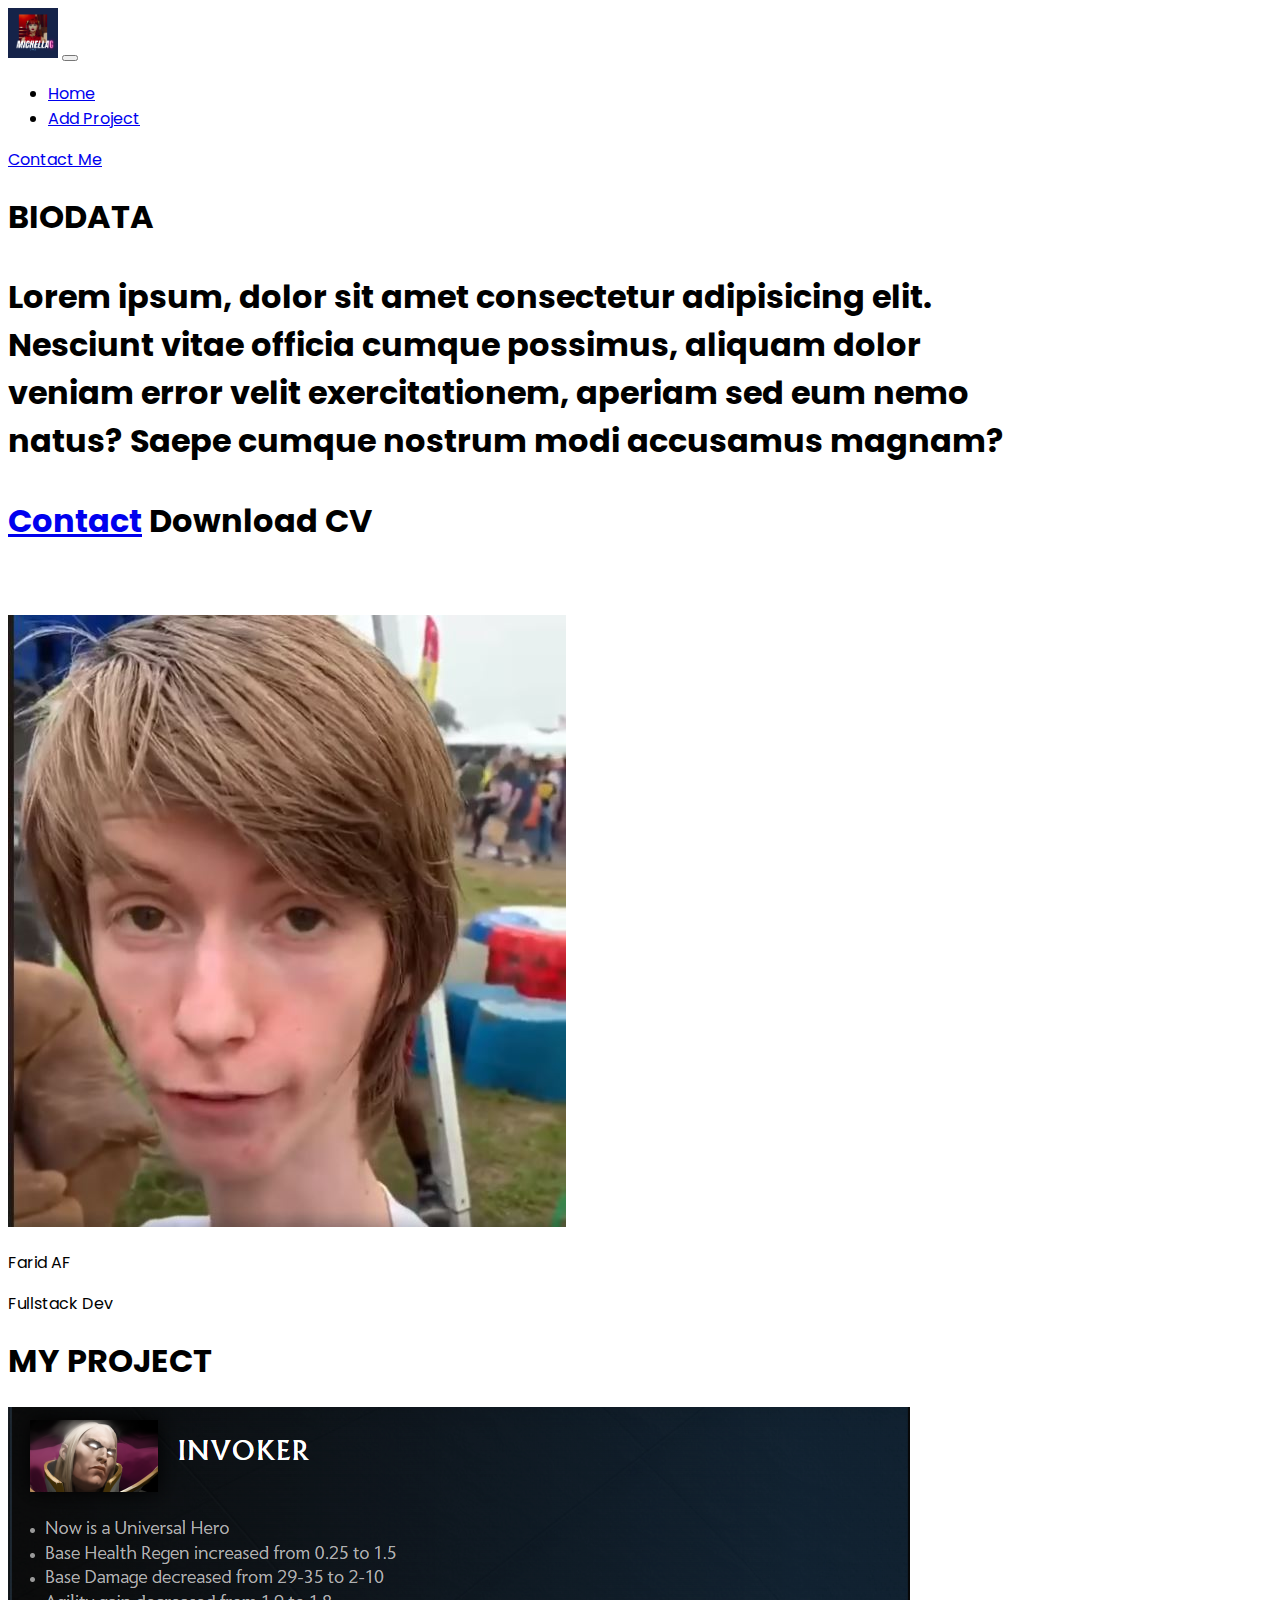
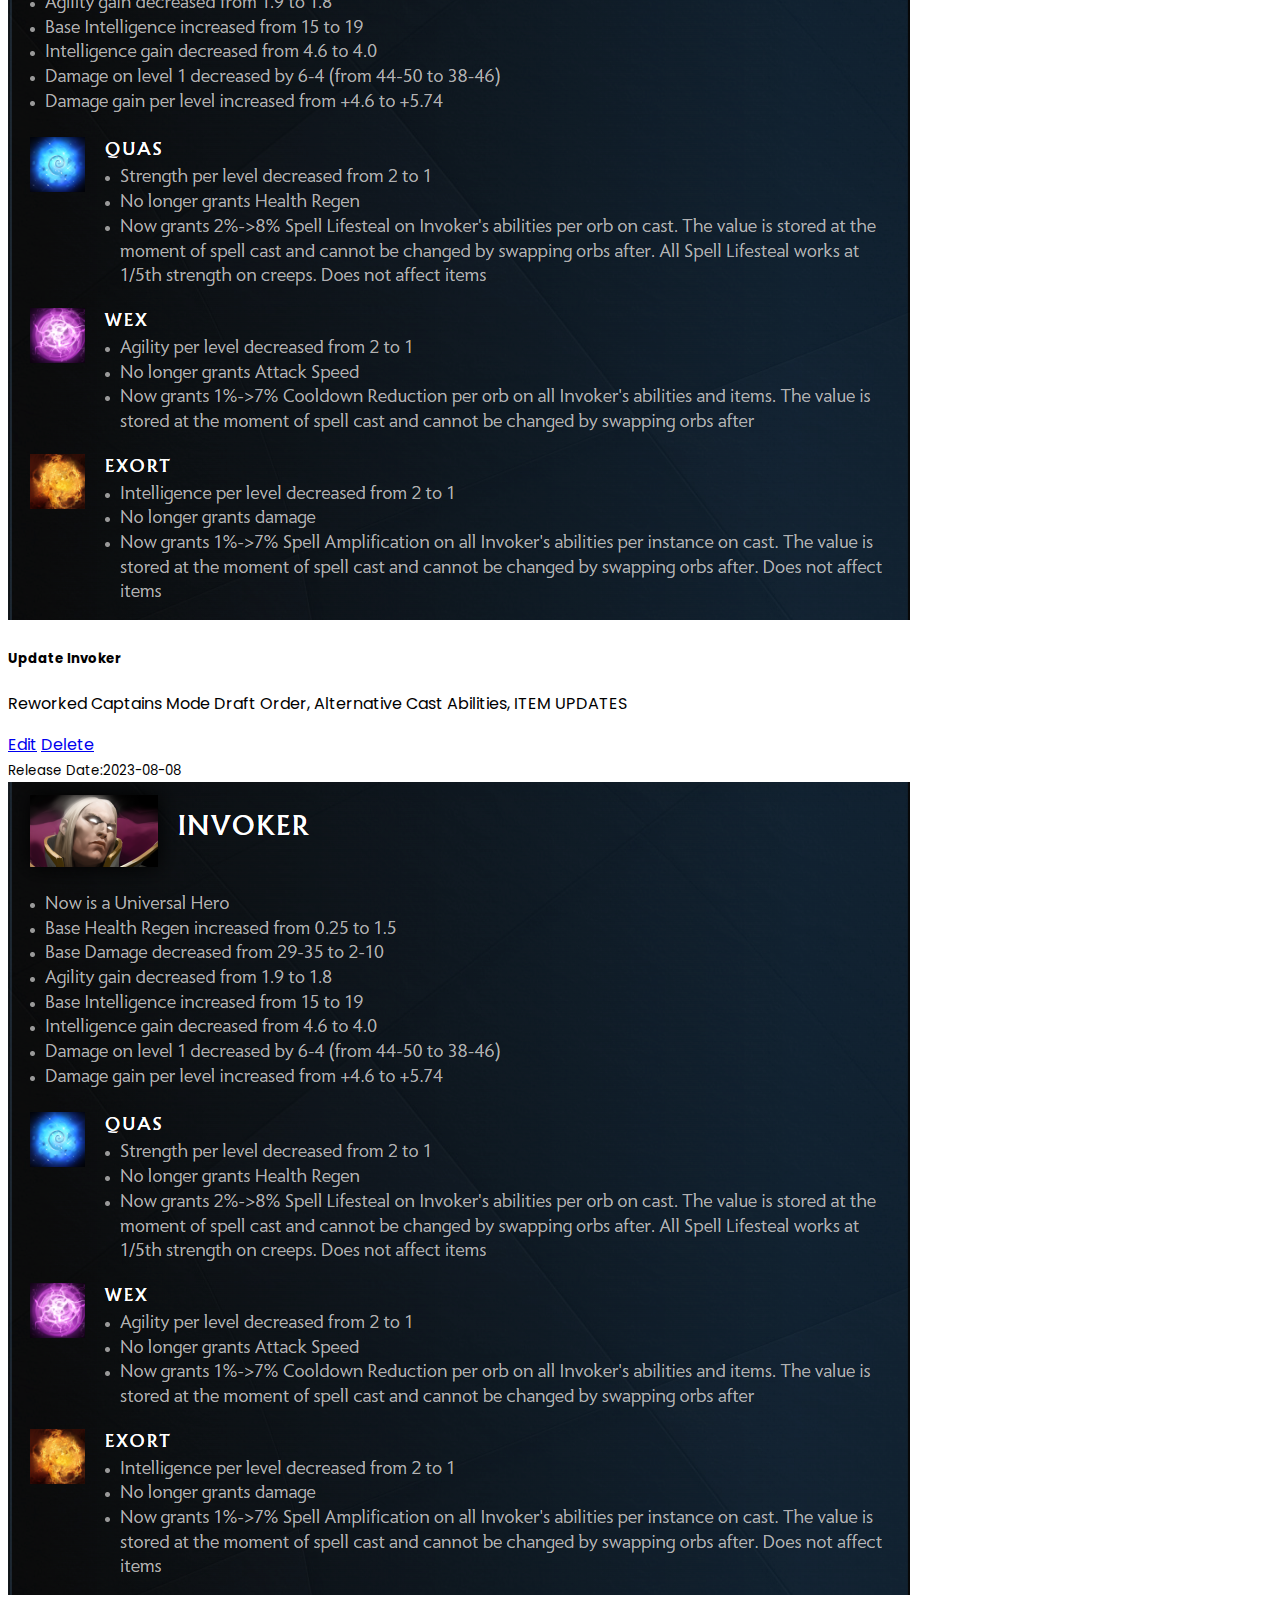
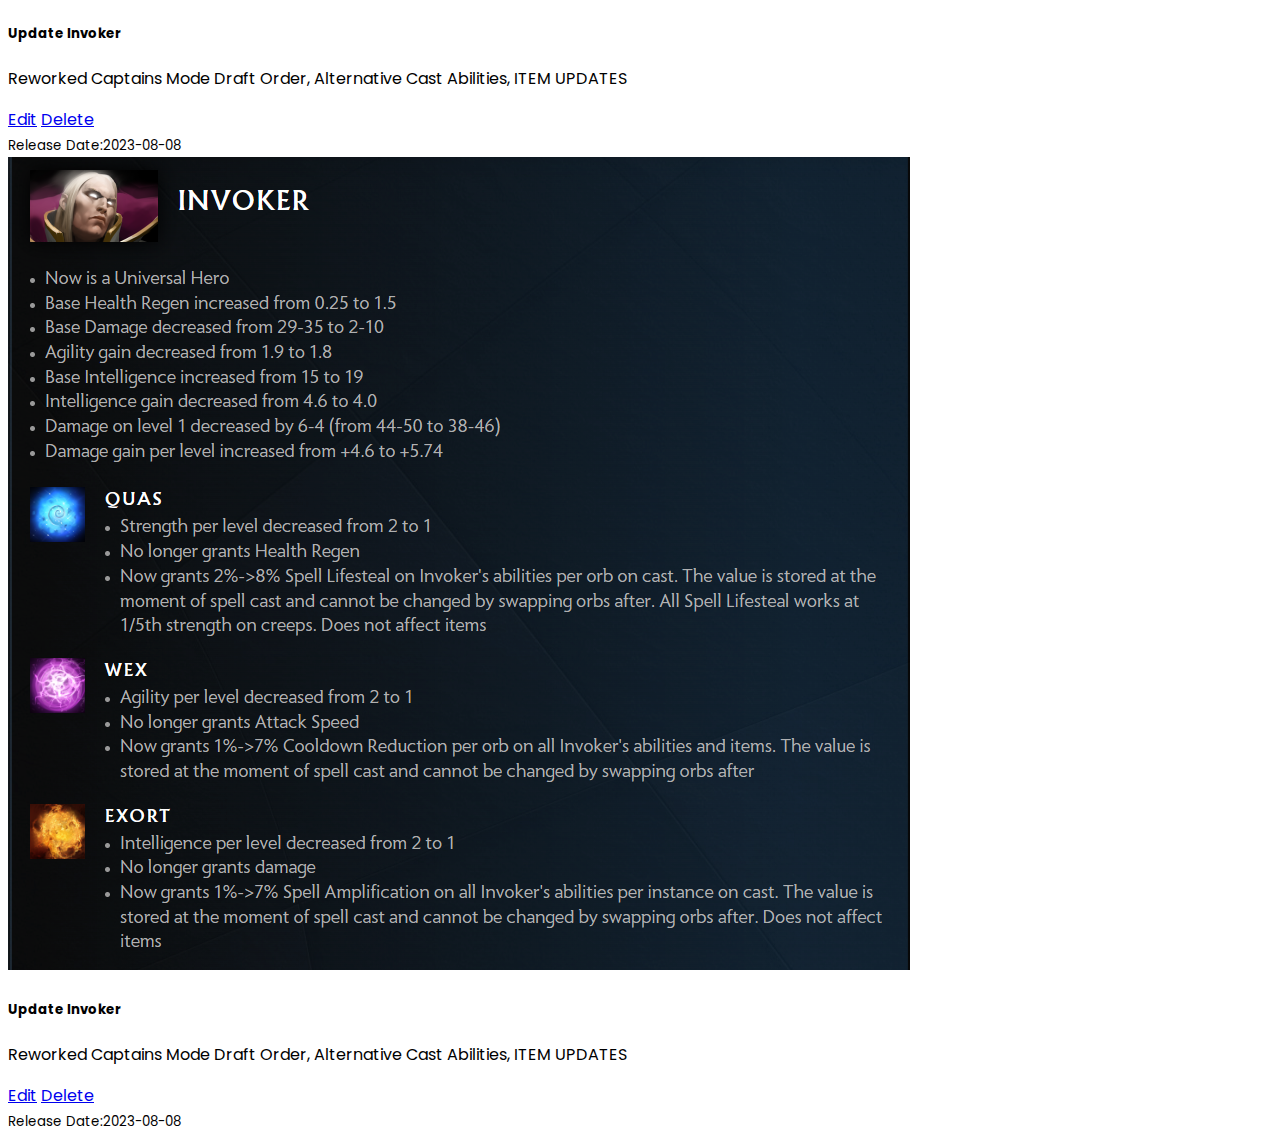
<file: index.html>
<!DOCTYPE html>
<html>

    <head>
        <meta name="viewport" content="with=device-width, initial-scale=1.0">
        <title>Biodata</title>
        <link rel="icon" type="image" href="assets/images/MichellaG Logo.png">
        <link rel="stylesheet" href="https://cdnjs.cloudflare.com/ajax/libs/font-awesome/6.4.2/css/all.min.css" 
        integrity="sha512-z3gLpd7yknf1YoNbCzqRKc4qyor8gaKU1qmn+CShxbuBusANI9QpRohGBreCFkKxLhei6S9CQXFEbbKuqLg0DA==" 
        crossorigin="anonymous" referrerpolicy="no-referrer">
        <link href="https://cdn.jsdelivr.net/npm/bootstrap@5.3.1/dist/css/bootstrap.min.css" rel="stylesheet" 
        integrity="sha384-4bw+/aepP/YC94hEpVNVgiZdgIC5+VKNBQNGCHeKRQN+PtmoHDEXuppvnDJzQIu9" crossorigin="anonymous">
        <link
        href="https://fonts.googleapis.com/css2?family=Poppins:ital,wght@0,100;0,200;0,300;0,400;0,500;0,600;0,700;0,800;0,900;1,100;1,200;1,300;1,400;1,500;1,600;1,700;1,800;1,900&display=swap"
        rel="stylesheet">
        <style>
        body {
            font-family: "Poppins", sans-serif;
            overflow-x: hidden;
        }
        </style>
    </head>
    <body>
        <nav class="navbar navbar-expand-lg bg-white position-sticky top-0">
            <div class="container ">
                <a class="navbar-brand" href="index.html"><img src="assets/images/MichellaG Logo.png" style="width: 50px;"/></a>
                <button class="navbar-toggler" type="button" data-bs-toggle="collapse"
                    data-bs-target="#navbarSupportedContent" aria-controls="navbarSupportedContent" aria-expanded="false"
                    aria-label="Toggle navigation">
                    <span class="navbar-toggler-icon"></span>
                </button>
                <div class="collapse navbar-collapse" id="navbarSupportedContent">
                    <ul class="navbar-nav me-auto mb-2 mb-lg-0">
                        <li class="nav-item">
                            <a class="nav-link active" aria-current="page" href="index.html">Home</a>
                        </li>
                        <li class="nav-item">
                            <a class="nav-link" href="project.html">Add Project</a>
                        </li>
                    </ul>
                    <form class="d-flex" role="search">
                        <a class="btn btn-dark" href="contact-me.html">Contact Me</a>
                    </form>
                </div>
            </div>
        </nav>

        <!-- Pembatas -->
       
<div class="bg-image p-5 text-center shadow-1-strong rounded mb-5 text-black" style="
background-image: url('https://ik.imagekit.io/MichellaG/IMG_20191109_011736.jpg?updatedAt=1691612468322');
">
    <section class="d-flex justify-content-center">
            <div class="h-100 d-flex justify-content-center align-items-center bg-light rounded p-5 shadow-lg"
            style="width: 80%; ">
            <div class="body-card">
                <h1 class="card-title text-start mb-5">BIODATA<h1>
                <p class="card-text text-start"> 
                    Lorem ipsum, dolor sit amet consectetur adipisicing elit. Nesciunt vitae officia cumque possimus, 
                    aliquam dolor veniam error velit exercitationem, aperiam sed eum nemo natus? 
                    Saepe cumque nostrum modi accusamus magnam?
                </p>
                    <div class="d-flex text-start mt-4">
                        <a class="btn btn-dark d-flex me-4" href="contact-me.html">Contact</a>
                        <a id="downloadcv">
                            Download CV <i class="fa-solid fa-download"></i></a>
                    </div>
                <div class="d-flex text-start mt-4 ">
                    <a href="https://subsplease.org/"><i class="fab fa-2x fa-cc-paypal" style="margin-left: 15px; color: black" ></i></a>
                    <a href="https://subsplease.org/"><i class="fab fa-2x fa-twitch" style="margin-left: 15px; color: black"></i></a>
                    <a href="https://subsplease.org/"><i class="fab fa-2x fa-facebook-f" style="margin-left: 15px; color: black"></i></a>
                    <a href="https://subsplease.org/"><i class="fab fa-2x fa-x-twitter "style="margin-left: 15px; color: black"></i></a>
                </div>
            </div>
                <div class="shadow rounded p-3">
                    <img src="assets/images/weed.JPG" class="img-fluid rounded" alt="smokeweed"/>
                        <p id="nama">Farid AF</p>
                        <p id="decs">Fullstack Dev</p>
                </div>
    </section>
</div>
   <!--Dynamic Content-->
   <div class="project-conten text-center text-bg-black">
    <h1>MY PROJECT</h1>
    <div class="d-flex justify-content-center px-5 text-bg-dark">
        <div class="row row-cols-1 row-cols-md-3 g-4 p-5 " style="width: 80%; ">
            <div class="col">
                <div class="card h-100">
                <img src="assets/images/Update invoker.png" class="card-img-top p-3" alt="invoker">
            <div class="card-body">
                <h5 class="card-name">Update Invoker</h5>
                <p class="card-text">  
                Reworked Captains Mode Draft Order,
                 Alternative Cast Abilities,
                ITEM UPDATES
                </p>
            </div>
            <div class="ms-3">
                <i class="fa-brands fa-x-twitter fa-lg"></i>
                <i class="fa-brands fa-twitch fa-lg"></i>
                <i class="fa-brands fa-facebook fa-lg"></i>
            </div>
            <div class="d-flex justify-content-center my-4">
                    <a class="btn btn-dark me-3" href="#">Edit</a>
                    <a class="btn btn-outline-dark" href="#">Delete</a>
            </div>
            <div class="card-footer">
                <small class="text-body-secondary">Release Date:2023-08-08</small>
            </div>
            </div>
            </div>

            <div class="col">
                <div class="card h-100">
                <img src="assets/images/Update invoker.png" class="card-img-top p-3" alt="invoker">
            <div class="card-body">
                <h5 class="card-name">Update Invoker</h5>
                <p class="card-text">  
                Reworked Captains Mode Draft Order,
                 Alternative Cast Abilities,
                ITEM UPDATES
                </p>
            </div>
            <div class="ms-3">
                <i class="fa-brands fa-x-twitter fa-lg"></i>
                <i class="fa-brands fa-twitch fa-lg"></i>
                <i class="fa-brands fa-facebook fa-lg"></i>
            </div>
            <div class="d-flex justify-content-center my-4">
                    <a class="btn btn-dark me-3" href="#">Edit</a>
                    <a class="btn btn-outline-dark" href="#">Delete</a>
            </div>
            <div class="card-footer">
                <small class="text-body-secondary">Release Date:2023-08-08</small>
            </div>
            </div>
            </div>
            
            <div class="col">
                <div class="card h-100">
                <img src="assets/images/Update invoker.png" class="card-img-top p-3" alt="invoker">
            <div class="card-body">
                <h5 class="card-name">Update Invoker</h5>
                <p class="card-text">  
                Reworked Captains Mode Draft Order,
                 Alternative Cast Abilities,
                ITEM UPDATES
                </p>
            </div>
            <div class="ms-3">
                <i class="fa-brands fa-x-twitter fa-lg"></i>
                <i class="fa-brands fa-twitch fa-lg"></i>
                <i class="fa-brands fa-facebook fa-lg"></i>
            </div>
            <div class="d-flex justify-content-center my-4">
                    <a class="btn btn-dark me-3" href="#">Edit</a>
                    <a class="btn btn-outline-dark" href="#">Delete</a>
            </div>
            <div class="card-footer">
                <small class="text-body-secondary">Release Date:2023-08-08</small>
            </div>
            </div>
            </div>
        </div>
    </div>
   </div>
<script src="assets/js/nav.js"></script>
<script>
    const currentPage = window.location.pathname.split("/").pop();
    const hamburgerLinks = document.querySelectorAll(".hamburger-link");
    hamburgerLinks.forEach((link) => {
        if (link.getAttribute("href") === currentPage) {
            link.classList.add("hamburger-active");
        }
    });
</script>
<script src="https://cdn.jsdelivr.net/npm/bootstrap@5.3.1/dist/js/bootstrap.bundle.min.js" integrity="sha384-HwwvtgBNo3bZJJLYd8oVXjrBZt8cqVSpeBNS5n7C8IVInixGAoxmnlMuBnhbgrkm" crossorigin="anonymous"></script>
</body>
</html>
</file>
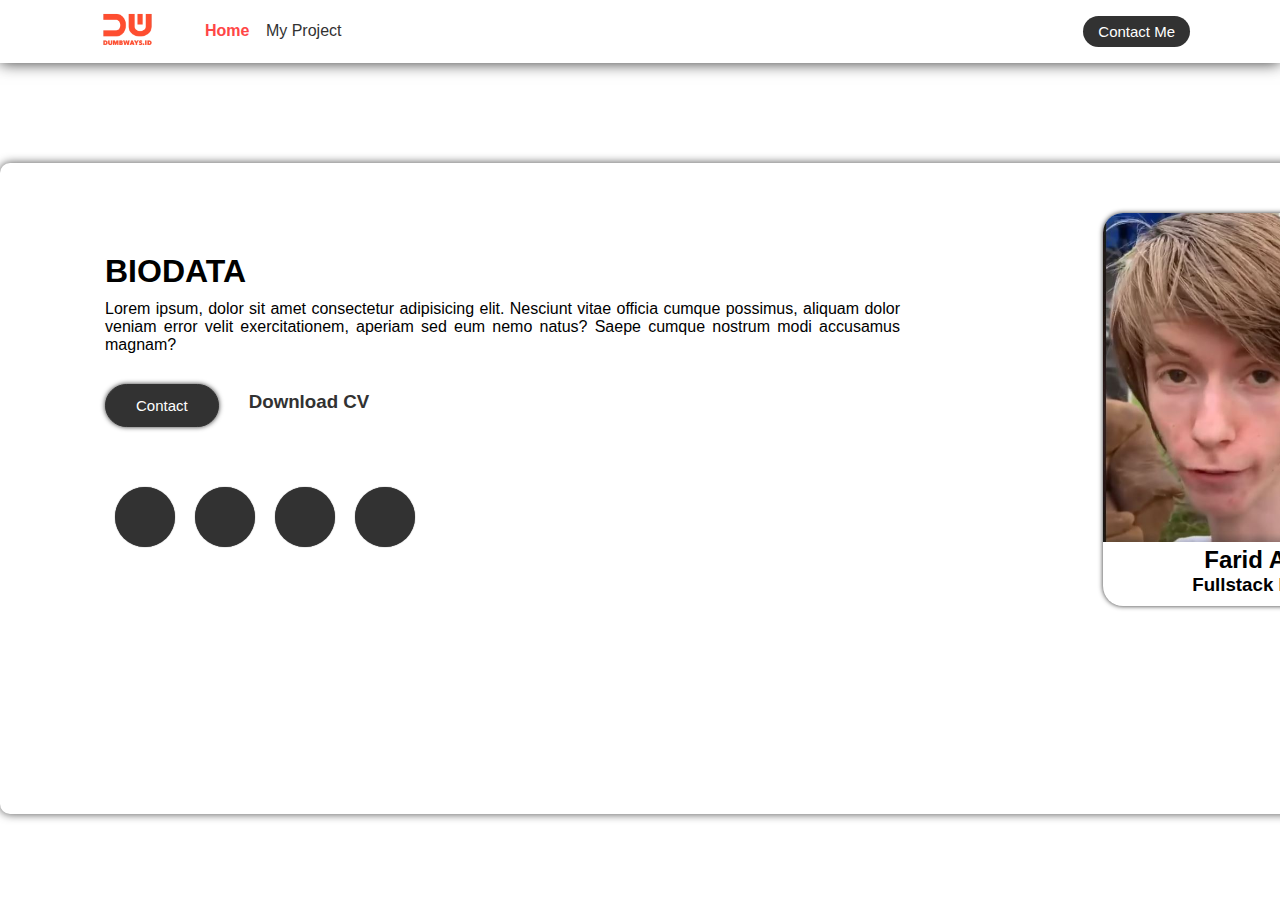
<file: con-nav/index.html>
<!DOCTYPE html>
<html>
    <head>
        <meta name="viewport" content="with=device-width, initial-scale=1.0">
        <title>Biodata</title>
        <link rel="icon" href="assets/images/logo.png">
        <link rel="stylesheet" href="assets/css/index.css">
        <link rel="stylesheet" href="https://cdnjs.cloudflare.com/ajax/libs/font-awesome/6.4.2/css/all.min.css" integrity="sha512-z3gLpd7yknf1YoNbCzqRKc4qyor8gaKU1qmn+CShxbuBusANI9QpRohGBreCFkKxLhei6S9CQXFEbbKuqLg0DA==" crossorigin="anonymous" referrerpolicy="no-referrer">
    </head>
    <body>
        <nav>
            <div class="left">
                <a href="#">
                    <img src="assets/images/logo.png">
                </a>
                <ul>
                    <li>
                        <a class="active" href="#">Home</a>
                    </li>
                    <li>
                        <a href="#">My Project</a>
                    </li>
                </ul>
            </div>
            <!-- Pembatas -->
            <div class="right">
                <a href="contact-me.html">Contact Me</a>
            </div>
        </nav>
        <div class="division">
            <div class="first-container">
                <h1>BIODATA</h1>
                <p>Lorem ipsum, dolor sit amet consectetur adipisicing elit. Nesciunt vitae officia cumque possimus, aliquam dolor veniam error velit exercitationem, aperiam sed eum nemo natus? Saepe cumque nostrum modi accusamus magnam?</p>
                <div id="contdown">
                    <a href="https://subsplease.org/" class="contact-btn">Contact</a>
                    <div class="download"><a href="#"><h3>Download CV<i class="fas fa-lg fa-download"></i></h3></a></div>
                </div>
                <div class="container">
                    <a href="#"><div><i class="fab fa-2x fa-linkedin-in"></i></div></a>
                    <a href="https://subsplease.org/"><div><i class="fab fa-2x fa-instagram"></i></div></a>
                    <a href="https://subsplease.org/"><div><i class="fab fa-2x fa-facebook-f"></i></div></a>
                    <a href="https://subsplease.org/"><div><i class="fab fa-2x fa-twitter"></i></div></a>
                </div>
            </div>
            <div class="second-container">
                <div class="self-container">
                    <img src="assets/images/weed.JPG" alt="smokeweed"/>
                    <div class="text">
                        <h2>Farid AF</h2>
                        <h3>Fullstack Dev</h3>
                    </div>
                </div>
            </div>
        </div>
    </body>
</html>
</file>
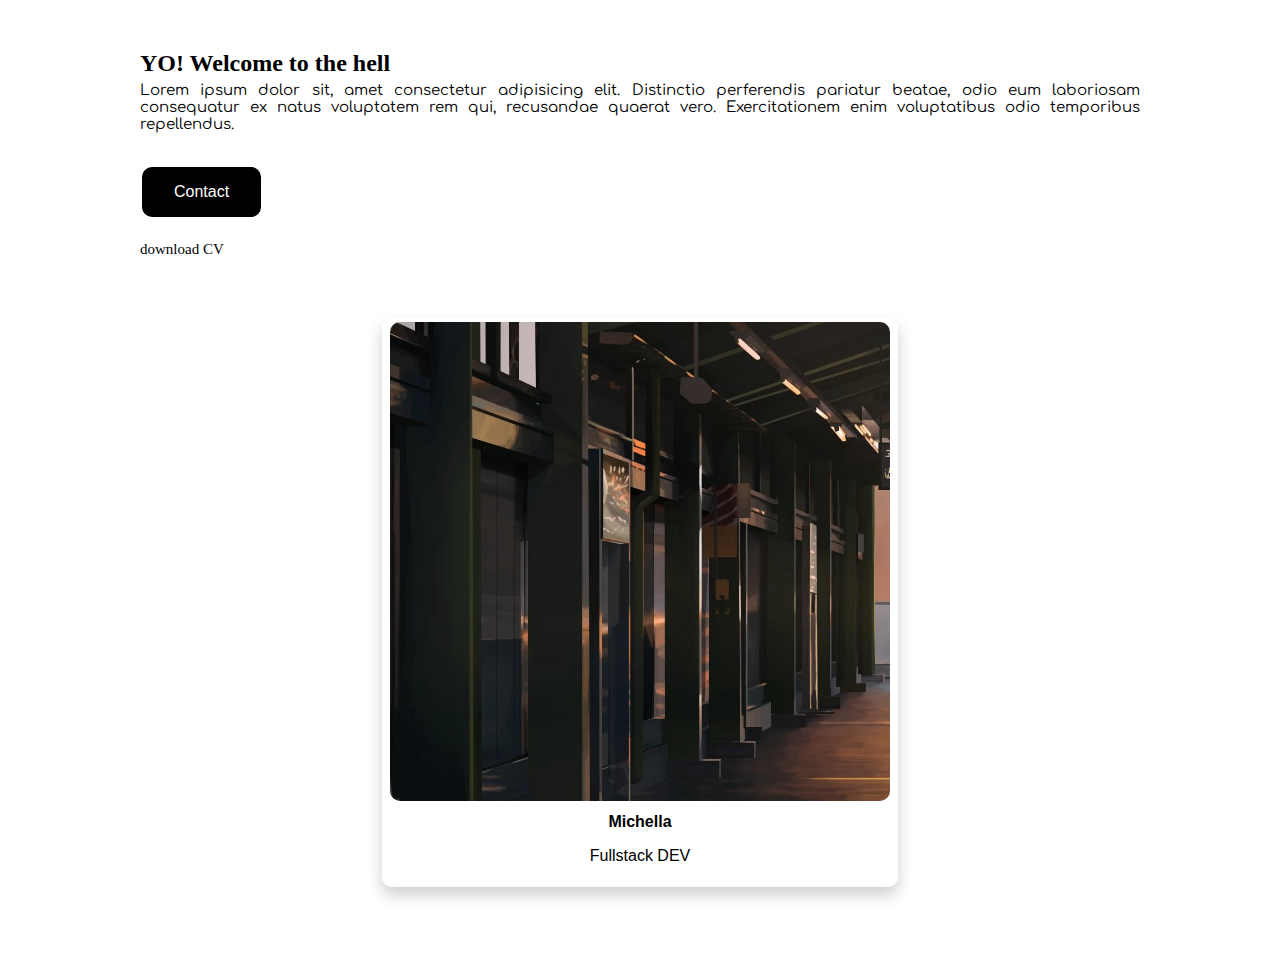
<file: CARD.html>
<!DOCTYPE html>
<html>
<head>
    <link rel="stylesheet" href="https://cdnjs.cloudflare.com/ajax/libs/font-awesome/6.4.2/css/all.min.css" integrity="sha512-z3gLpd7yknf1YoNbCzqRKc4qyor8gaKU1qmn+CShxbuBusANI9QpRohGBreCFkKxLhei6S9CQXFEbbKuqLg0DA==" crossorigin="anonymous" referrerpolicy="no-referrer" />
<meta name="viewport" content="width=device-width, initial-scale=1">
<link href='https://fonts.googleapis.com/css?family=Comfortaa' rel='stylesheet'>
<style>
.card {
  box-shadow: 0 8px 16px 0 rgba(0,0,0,0.2);
  transition: 0.3s;
  width: 50%;
  padding: 4px 8px;
  margin: 20px auto;
  border-radius: 10px;
}

.card:hover {
  box-shadow: 0 8px 16px 0 rgba(0,0,0,0.2);
}

table, td, th {
 
  border-collapse: collapse;
  
}
table{
    font-family: Arial, Helvetica, sans-serif;
    border-radius: 10px;
  width: 100%;
  margin-bottom: 10px;
}
td, th {
  text-align: center;
  padding: 8px;
}

.button{
    border: none;
  color: white;
  padding: 16px 32px;
  text-align: center;
  text-decoration: none;
  display: inline-block;
  font-size: 16px;
  margin: 4px 2px;
  transition-duration: 0.4s;
  cursor: pointer;
  border-radius: 10px;
  background-color: black;
}
body {
    width: 1000px;
    margin: 50px auto;
    padding-bottom: 20px;
}


</style>
</head>
<body>
   
    

<h2>YO! Welcome to the hell</h2>
    
<p style="text-align: justify; margin-top: -15px; font-size: 15px; padding-bottom: 15px; font-family: Comfortaa;">Lorem ipsum dolor sit, amet consectetur adipisicing elit. Distinctio perferendis pariatur beatae, odio eum laboriosam consequatur ex natus voluptatem rem qui, recusandae quaerat vero. Exercitationem enim voluptatibus odio temporibus repellendus.</p>
<button class="button button1">Contact</button>

<a href="#" style="
          background: white;
          margin-top: 20px;
          border-radius: 20px;
          border: none;
          color: black;
          text-decoration: none;
          font-size: 15px;
          display: block;
        ">download CV
        <i class="fa-solid fa-download"></i>
      </a>

<div style="
          margin-top: 40px;
          display: flex;
          gap: 20px;
          justify-content: center;
        ">
        <i class="fa-brands fa-linkedin fa-2xl"></i>
        <i class="fa-brands fa-square-instagram fa-2xl"></i>
        <i class="fa-brands fa-square-facebook fa-2xl"></i>
        <i class="fa-brands fa-square-twitter fa-2xl"></i>
      </div>


<div class="card">
  <img src="Avatar.jpg" alt="Avatar" style="width:100%; border-radius: 10px;">
  
  
  <table>
    <tr>
      <th>Michella</th>
    </tr>
    <tr>
      <td>Fullstack DEV</td>
    </tr>
  </table>
  
</div>
</div>
</body>
</html>
</file>
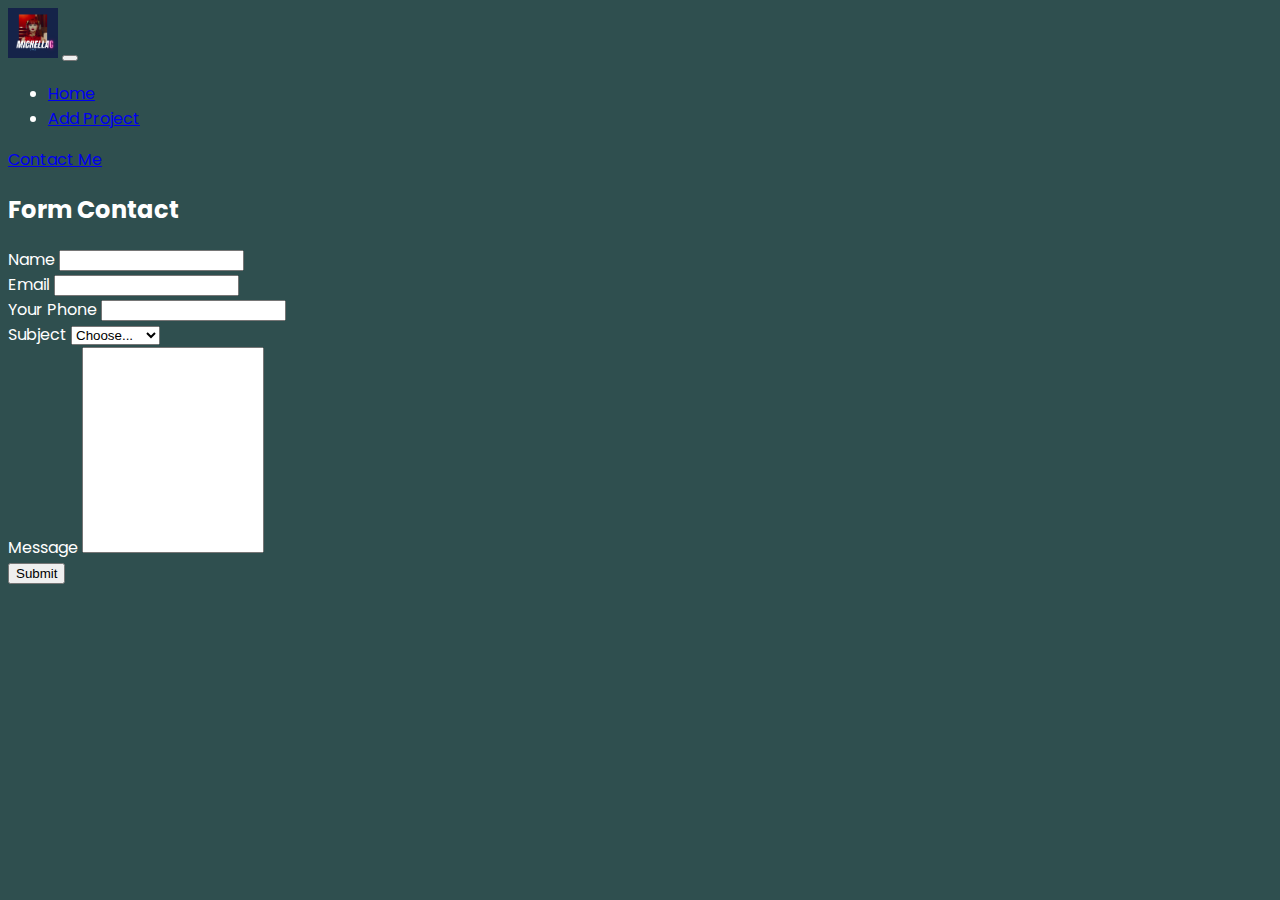
<file: contact-me.html>
<!DOCTYPE html>
<html>
    <head>
        <meta name="viewport" content="with=device-width, initial-scale=1.0">
        <title>Project</title>
        <link rel="icon" href="assets/images/MichellaG Logo.png">
        <link href="https://cdn.jsdelivr.net/npm/bootstrap@5.3.1/dist/css/bootstrap.min.css" rel="stylesheet" integrity="sha384-4bw+/aepP/YC94hEpVNVgiZdgIC5+VKNBQNGCHeKRQN+PtmoHDEXuppvnDJzQIu9" crossorigin="anonymous">
        <link rel="stylesheet" href="https://cdnjs.cloudflare.com/ajax/libs/font-awesome/6.4.2/css/all.min.css" integrity="sha512-z3gLpd7yknf1YoNbCzqRKc4qyor8gaKU1qmn+CShxbuBusANI9QpRohGBreCFkKxLhei6S9CQXFEbbKuqLg0DA==" crossorigin="anonymous" referrerpolicy="no-referrer">
        <link
        href="https://fonts.googleapis.com/css2?family=Poppins:ital,wght@0,100;0,200;0,300;0,400;0,500;0,600;0,700;0,800;0,900;1,100;1,200;1,300;1,400;1,500;1,600;1,700;1,800;1,900&display=swap"
        rel="stylesheet">
        <style>
        body {
            font-family: "Poppins", sans-serif;
            background-color: darkslategray;
            color: white;
        }
        </style>
    </head>
    <body>
        <nav class="navbar navbar-expand-lg bg-white position-sticky top-0">
            <div class="container ">
                <a class="navbar-brand" href="index.html"><img src="assets/images/MichellaG Logo.png" style="width: 50px;"/></a>
                <button class="navbar-toggler" type="button" data-bs-toggle="collapse"
                    data-bs-target="#navbarSupportedContent" aria-controls="navbarSupportedContent" aria-expanded="false"
                    aria-label="Toggle navigation">
                    <span class="navbar-toggler-icon"></span>
                </button>
                <div class="collapse navbar-collapse" id="navbarSupportedContent">
                    <ul class="navbar-nav me-auto mb-2 mb-lg-0">
                        <li class="nav-item">
                            <a class="nav-link active" aria-current="page" href="index.html">Home</a>
                        </li>
                        <li class="nav-item">
                            <a class="nav-link" href="project.html">Add Project</a>
                        </li>
                    </ul>
                    <form class="d-flex" role="search">
                        <a class="btn btn-dark" href="contact-me.html">Contact Me</a>
                    </form>
                </div>
            </div>
        </nav>
            <!-- Pembatas -->
            <div class="container my-5 justify-content-center" style="width: 40%;">
                <h2 class="text-center">Form Contact</h2>
                <form>
                    <div class="mb-3">
                        <label for="title" class="form-label">Name</label>
                        <input type="text" class="form-control" id="title" aria-describedby="emailHelp">
                    </div>
                    <div class="mb-3">
                        <label for="email" class="form-label">Email</label>
                        <input type="email" class="form-control" id="email" aria-describedby="emailHelp">
                    </div>
                    <div class="mb-3">
                        <label for="phone" class="form-label">Your Phone</label>
                        <input type="number" class="form-control" id="phone" aria-describedby="emailHelp">
                    </div>
                    <div class="mb-3">
                        <label for="Subject" class="form-label">Subject</label>
                        <select class="form-select" class="form-control" id="select" aria-describedby="emailHelp">
                          <option selected hidden>Choose...</option>
                          <option value="Collab" >Collab</option>
                          <option value="Commision">Commision</option>
                          <option value="Party">Party</option>
                        </select>
                      </div>
                    <div class="mb-3">
                        <label for="content" class="form-label">Message</label>
                        <textarea class="form-control" id="content" style="height: 200px; resize: none"></textarea>
                    </div>
                    <div class="d-flex justify-content-end mt-5">
                        <button type="submit" class="btn btn-dark px-5 py-3">Submit</button>
                    </div>
                </form>
            </div>
        
    <script src="assets/js/contact-me.js"> </script>
    <script src="https://cdn.jsdelivr.net/npm/bootstrap@5.3.1/dist/js/bootstrap.bundle.min.js" integrity="sha384-HwwvtgBNo3bZJJLYd8oVXjrBZt8cqVSpeBNS5n7C8IVInixGAoxmnlMuBnhbgrkm" crossorigin="anonymous"></script>
    </body>
</html>
</file>
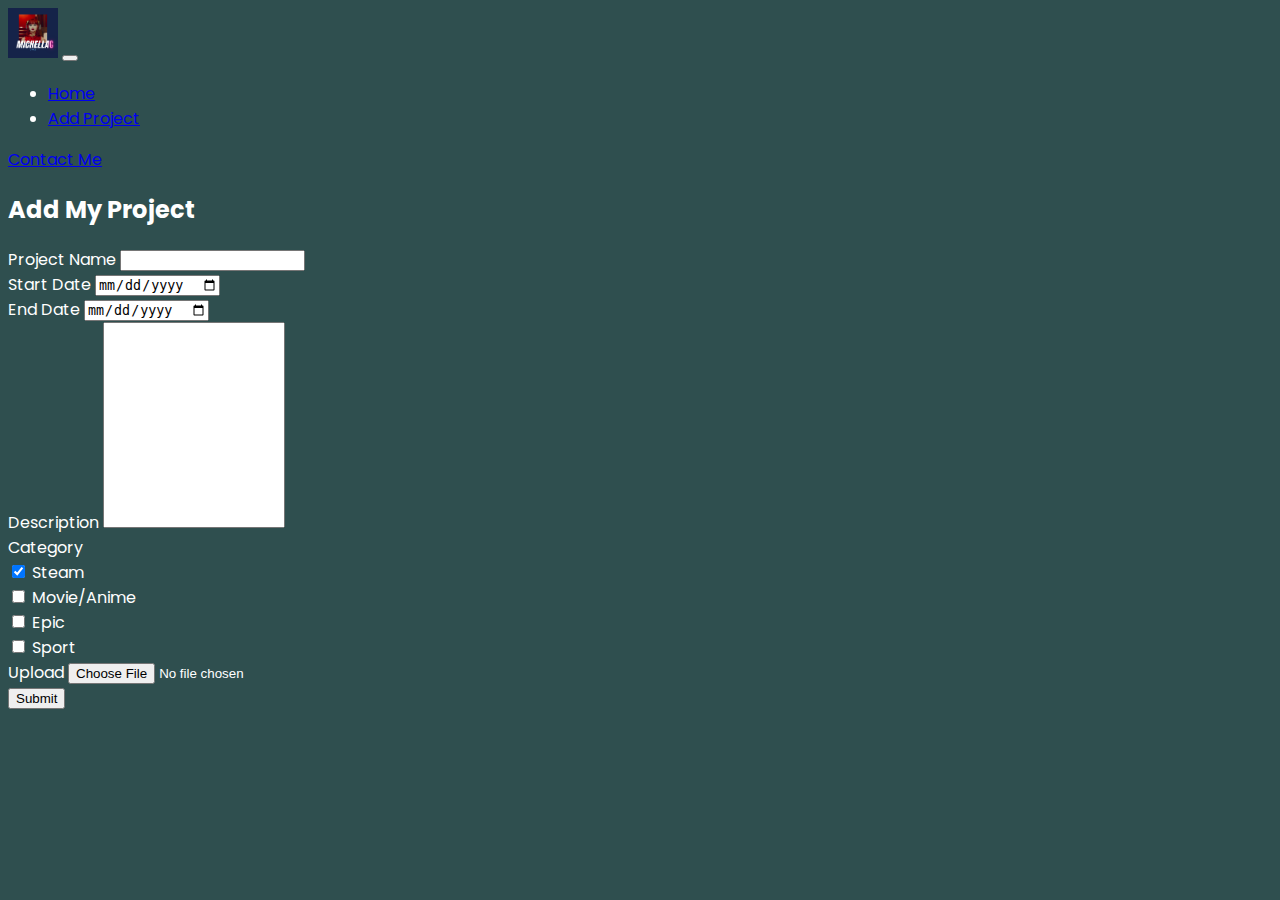
<file: project.html>
<!DOCTYPE html>
<html>
    <head>
        <meta name="viewport" content="with=device-width, initial-scale=1.0">
        <title>Project</title>
        <link rel="icon" href="assets/images/MichellaG Logo.png">
        <link href="https://cdn.jsdelivr.net/npm/bootstrap@5.3.1/dist/css/bootstrap.min.css" rel="stylesheet" integrity="sha384-4bw+/aepP/YC94hEpVNVgiZdgIC5+VKNBQNGCHeKRQN+PtmoHDEXuppvnDJzQIu9" crossorigin="anonymous">
        <link rel="stylesheet" href="https://cdnjs.cloudflare.com/ajax/libs/font-awesome/6.4.2/css/all.min.css" integrity="sha512-z3gLpd7yknf1YoNbCzqRKc4qyor8gaKU1qmn+CShxbuBusANI9QpRohGBreCFkKxLhei6S9CQXFEbbKuqLg0DA==" crossorigin="anonymous" referrerpolicy="no-referrer">
        <link
        href="https://fonts.googleapis.com/css2?family=Poppins:ital,wght@0,100;0,200;0,300;0,400;0,500;0,600;0,700;0,800;0,900;1,100;1,200;1,300;1,400;1,500;1,600;1,700;1,800;1,900&display=swap"
        rel="stylesheet">
        <style>
        body {
            font-family: "Poppins", sans-serif;
            background-color: darkslategray;
            color: white;
        }
        </style>
    </head>
    <body>
        <nav class="navbar navbar-expand-lg bg-white position-sticky top-0">
            <div class="container ">
                <a class="navbar-brand" href="index.html"><img src="assets/images/MichellaG Logo.png" style="width: 50px;"/></a>
                <button class="navbar-toggler" type="button" data-bs-toggle="collapse"
                    data-bs-target="#navbarSupportedContent" aria-controls="navbarSupportedContent" aria-expanded="false"
                    aria-label="Toggle navigation">
                    <span class="navbar-toggler-icon"></span>
                </button>
                <div class="collapse navbar-collapse" id="navbarSupportedContent">
                    <ul class="navbar-nav me-auto mb-2 mb-lg-0">
                        <li class="nav-item">
                            <a class="nav-link active" aria-current="page" href="index.html">Home</a>
                        </li>
                        <li class="nav-item">
                            <a class="nav-link" href="project.html">Add Project</a>
                        </li>
                    </ul>
                    <form class="d-flex" role="search">
                        <a class="btn btn-dark" href="contact-me.html">Contact Me</a>
                    </form>
                </div>
            </div>
        </nav>

<!-- ini form -->
    <div class="container my-5 justify-content-center" style="width: 40%;">
        <h2 class="text-center">Add My Project</h2>
            <form>
              <div class="mb-3">
                <label for="title" class="form-label">Project Name</label>
                <input type="text" class="form-control" id="title" aria-describedby="emailHelp">
              </div>
      
                <div class="mb-3">
                <div class="row">
                <div class="col">
                    <label for="startdate" class="form-label">Start Date</label>
                    <input type="date" class="form-control" placeholder="First name" aria-label="First name" id="startdate">
                </div>
                <div class="col">
                    <label for="enddate" class="form-label">End Date</label>
                    <input type="date" class="form-control" placeholder="Last name" aria-label="Last name" id="enddate">
                </div>
                </div>
                </div>
      
                <div class="mb-3">
                <label for="content" class="form-label">Description</label>
                <textarea class="form-control" id="content" style="height: 200px; resize: none"></textarea>
                </div>
      
                <div class="mb-3">
                <label for="" class="form-label">Category</label>
                <div class="ms-3 form-check">
                  <input class="form-check-input" type="checkbox" value="" id="flexCheckDefault" checked>
                  <label class="form-check-label" for="flexCheckDefault">
                    Steam
                  </label>
                </div>
                <div class="ms-3 form-check">
                  <input class="form-check-input" type="checkbox" value="" id="flexCheckChecked" >
                  <label class="form-check-label" for="flexCheckChecked">
                    Movie/Anime
                  </label>
                </div>
                <div class="ms-3 form-check">
                  <input class="form-check-input" type="checkbox" value="" id="flexCheckDefault">
                  <label class="form-check-label" for="flexCheckDefault">
                    Epic
                  </label>
                </div>
                <div class="ms-3 form-check">
                  <input class="form-check-input" type="checkbox" value="" id="flexCheckChecked">
                  <label class="form-check-label" for="flexCheckChecked">
                    Sport
                  </label>
                </div>
              </div>
      
              <div class="mb-3">
                <label for="uploadimage" class="form-label">Upload</label>
                <input type="file" class="form-control" id="Upload" aria-describedby="inputGroupFileAddon04" aria-label="Upload">
              </div>
      
              <div class="d-flex justify-content-end mt-5">
                <button type="submit" class="btn btn-dark px-5 py-3">Submit</button>
              </div>
            </form>
          </div>
    <script src="assets/js/project.js"></script>
    <script src="https://cdn.jsdelivr.net/npm/bootstrap@5.3.1/dist/js/bootstrap.bundle.min.js" integrity="sha384-HwwvtgBNo3bZJJLYd8oVXjrBZt8cqVSpeBNS5n7C8IVInixGAoxmnlMuBnhbgrkm" crossorigin="anonymous"></script>
</body>
</html>
</file>
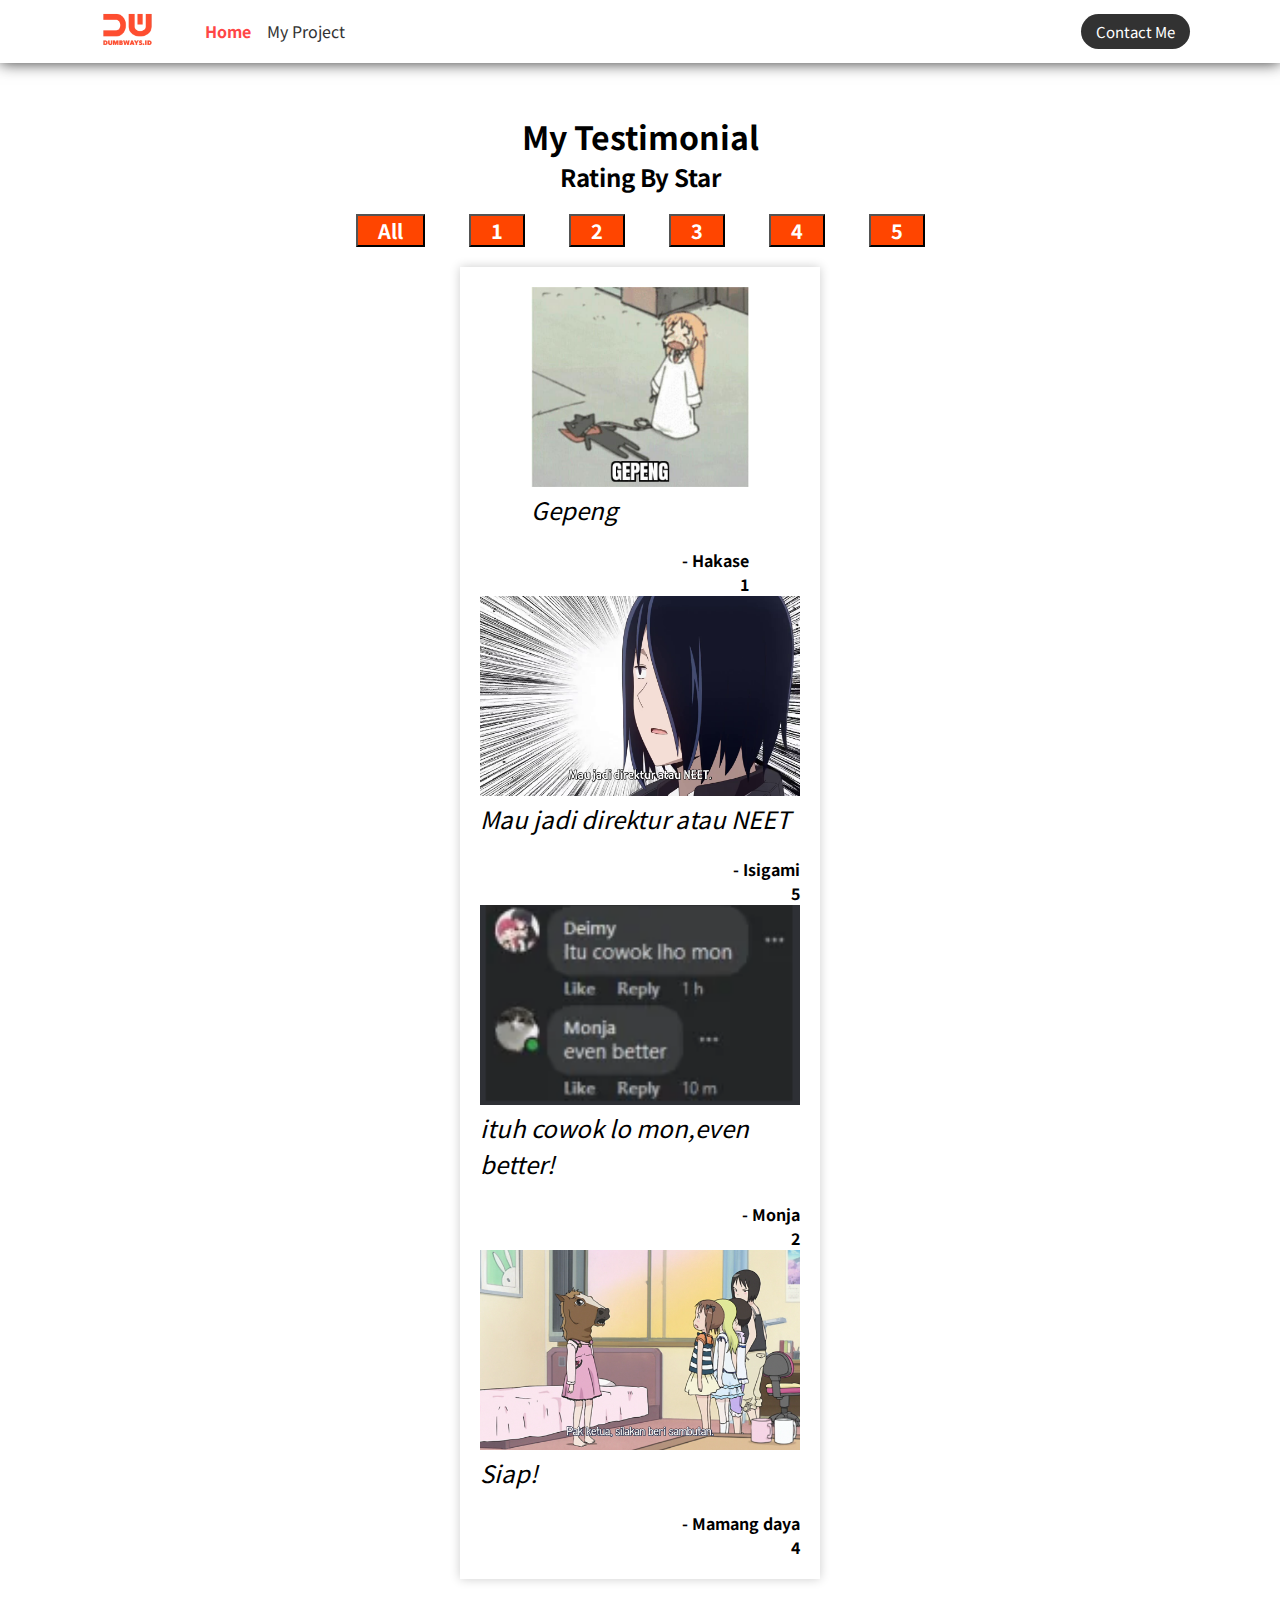
<file: testi.html>
<!DOCTYPE html>
<html>
<head>
    <meta name="viewport" content="with=device-width, initial-scale=1.0">
    <title>Testimonial</title>
    <link rel="icon" href="assets/images/logo.png">
    <link rel="stylesheet" href="assets/css/testi.css">
    <link rel="stylesheet" href="assets/css/nav.css">
    <link rel="stylesheet" href="https://cdnjs.cloudflare.com/ajax/libs/font-awesome/6.4.2/css/all.min.css" integrity="sha512-z3gLpd7yknf1YoNbCzqRKc4qyor8gaKU1qmn+CShxbuBusANI9QpRohGBreCFkKxLhei6S9CQXFEbbKuqLg0DA==" crossorigin="anonymous" referrerpolicy="no-referrer">
</head>

<body>
    <nav>
        <div class="left">
            <a href="index.html">
            <img src="assets/images/logo.png">
            </a>
            <ul>
                <li>
                <a class="active" href="index.html" class="home item-collapse">Home</a>
                </li>
                <li>
                <a href="project.html" class="myproject item-collapse">My Project</a>
                </li>
            </ul>
        </div>
        <div class="right item-collapse">
            <a href="contact-me.html">Contact Me</a>
        </div>

        <div class="right" id="barsmenu">
            <button
                style="background-color: transparent; border: none; cursor: pointer"
                onclick="openHamburger();">
                <i class="fa-solid fa-bars"></i>
            </button>
        </div>
    </nav>
        <div class="hamburger-nav-container" id="hamburger-nav-container">
            <a href="index.html">Home</a>
            <a href="project.html">Project</a>
            <a href="contact-me.html">Contact</a>
            <a href="testi.html" class="hamburger-active">Testimonials</a>
        </div>


     <!-- Pembatas -->

     <div class="container">
        <h1>My Testimonial</h1>
        <div class="container-rating">
        <h2>Rating By Star</h2>
        <div class="rating">
          <button class="rating-btn" onclick="allTestimonials()">All</button>
          <button class="rating-btn" onclick="filterTestimonials(1)">
            1 <i class="fa-solid fa-star"></i>
          </button>
          <button class="rating-btn" onclick="filterTestimonials(2)">
            2 <i class="fa-solid fa-star"></i>
          </button>
          <button class="rating-btn" onclick="filterTestimonials(3)">
            3 <i class="fa-solid fa-star"></i>
          </button>
          <button class="rating-btn" onclick="filterTestimonials(4)">
            4 <i class="fa-solid fa-star"></i>
          </button>
          <button class="rating-btn" onclick="filterTestimonials(5)">
            5 <i class="fa-solid fa-star"></i>
          </button>
        </div>
        </div>
      <div class="testimonials" id="testimonials">
          <div class="testimonial">
            <img src="assets/images/gepeng.jpg" class="profile-testimonial"/>
            <p class="quote">GEPENG</p>
            <p class="author">Hakase</p>
          </div>
          <div class="testimonial">
            <img src="assets/images/chill.png" class="profile-testimonial"/>
            <p class="quote">Mau jadi direktur atau NEET</p>
            <p class="author">- Ishigami</p>
          </div>
          <div class="testimonial">
            <img src="assets/images/monja.png" class="profile-testimonial"/>
            <p class="quote">ituh cowok lo mon,even better</p>
            <p class="author">- monja</p>
          </div>
      </div>
      </div>
      <script src="assets/js/nav.js"></script>
      <script src="assets/js/testimonials.js"></script>
      <script src="assets/js/ajax.js"></script>
    </body>
    </html>
</file>
<file: con-nav/assets/css/index.css>
*{
    margin: 0;
    padding: 0;
    font-family: 'Noto Sans JP', sans-serif;
}

body {
    margin: 0;
}

nav {
    background-color: #fff;
    height: 7vh;
    display: flex;
    box-shadow: 0px 0px 15px rgb(50, 50, 50);
}

nav div {
    display: flex;
    align-items: center;
}

.left {
    flex: 50%;
    padding-left: 90px;
}

.left a img {
    width: 75px;
}

.left ul {
    list-style: none;
    margin-left: 40px;
}

.left ul li {
    display: inline-block;
    padding-right: 12px;
    position: relative;
}

.left ul li a {
    color:rgb(50, 50, 50);
    text-decoration: none;
}

.left ul li a.active {
    color: rgb(255, 70, 70);
    font-weight: 700;
}

.left ul li::after{
    content: '';
    width: 0%;
    height: 2px;
    background: rgb(50, 50, 50);
    display: block;
    transition: 0.15s;
}
.left ul li:hover::after{
    width: 100%;
}

.right {
    flex: 50%;
    justify-content: flex-end;
    padding-right: 90px;
}

.right a {
    text-decoration: none;
    color: white;
    background-color: rgb(50, 50, 50);
    font-size: 15px;
    padding: 7px 15px;
    border-radius: 30px;
    cursor: pointer;
    transition: 0.15s;
}

.right a:hover {
    transition: 0.15s;
    box-shadow: 0px 0px 10px rgb(50, 50, 50);
    background: rgb(56, 238, 0);
}

.division {
    display: flex;
    background-color: #fff;
    border-radius: 10px;
    box-shadow: 0px 0px 10px rgb(79, 79, 79);
    height: 69vh;
    width: 170vh;
    padding: 15px;
    margin: auto;
    margin-top: 100px;
    margin-bottom: 100px;
    position: relative;
}

.first-container {
    flex: 70%;
    padding-left: 90px;
    text-align: justify;
}

.first-container h1 {
    padding-top: 75px;
    font-size: 32px;
}

.first-container p {
    padding-top: 10px;
    padding-right: 150px;
    font-size: 16px;
}

#contdown {
    margin-top: 30px;
    display: flex;
    align-items: center;
}

.contact-btn {
    display: inline;
    text-decoration: none;
    color: #fff;
    border: 1px solid rgb(50, 50, 50);
    border-radius: 30px;
    padding: 12px 30px;
    font-size: 15px;
    background: rgb(50, 50, 50);
    position: relative;
    cursor: pointer;
    box-shadow: 0px 0px 5px rgb(50, 50, 50);
    transition: 0.15s;
}

.contact-btn:hover {
    border: 1px solid rgb(255, 255, 255);
    color: rgb(77, 230, 6);
    background: none;
    transition: 0.15s;
}

.download {
    width: 175px;
    height: 30px;
    margin-left: 30px;
    box-shadow: 0px 0px 0px rgb(50, 50, 50);
    transition: 0.25s;
}

.download a h3 {
    text-decoration: none;
    display: inline-block;
    color: rgb(50, 50, 50);
}

.fa-download {
    display: inline-block;
    margin-left: 20px;
    color:rgb(50, 50, 50);
}

.container {
    display: flex;
    margin-top: 50px;
    text-align: center;
    align-items: center;
}

.container > a {
    text-decoration: none;
    color: #fff;
    width: 30px;
    height: 30px;
    margin: 10px;
    padding: 15px;
    border: 0px solid rgb(50, 50, 50);
    border-radius: 100%;
    background: rgb(50, 50, 50);
    box-shadow: 0px 0px 1px rgb(50, 50, 50);
    transition: 0.25s;
}

.container > a:hover {
    transition: 0.25s;
    color: rgb(50, 50, 50);
    border: 0px solid white;
    background: white;
    box-shadow: 0px 0px 7px rgb(50, 50, 50);
}

.second-container {
    flex: 30%;
    padding-right: 90px;
    position: relative;
}

.self-container {
    margin-left: auto;
    margin-right: auto;
    margin-top: 35px;
    margin-bottom: 35px;
    width: 300px;
    border: 0px solid white;
    border-radius: 20px;
    background-color: #fff;
    box-shadow: 0px 0px 5px rgb(50, 50, 50);
}

.self-container img {
    max-width: 100%;
    max-height: 100%;
    object-fit: contain;
    border-top-left-radius: 20px;
    border-top-right-radius: 20px;
}

.text {
    text-align: center;
    margin: 0;
    padding: 0px 0px 10px 0px;
}
</file>
<file: assets/css/testi.css>
.container {
    font-family: 'Poppins', sans-serif;
    padding: 50px 0;
    display: flex;
    flex-direction: column;
    align-items: center;
  }

  .testimonials {
    display: flex;
    flex-wrap: wrap;
    justify-content: center;
    margin-top: 30px;
    width: 100%;
  }
  .testimonials {
    width: 25%;
    margin: 0 15px 30px 15px;
    padding: 20px;
    background-color: #fff;
    box-shadow: 0 0 10px rgba(0, 0, 0, 0.2);
  }
  
  .testimonials img {
    height: 200px;
    width: 100%;
    object-fit: cover;
  }
  
  .quote {
    font-size: 24px;
    font-weight: 400;
    font-style: italic;
    line-height: 1.5;
    margin-bottom: 20px;
  }
  
  .author {
    font-weight: bold;
    text-align: right;
  }

  .container-rating {
    display: flex;
    flex-direction: column;
    align-items: center;
  }
  
  .rating-btn {
    margin: 20px;
    padding: 0px 20px;
    font-size: 20px;
    font-weight: bold;
    background-color: orangered;
    color: white;
    cursor: pointer;
  }
  

  @media only screen and (max-width: 900px) {
    .testimoni {
      width: 40%;
    }
  }
  
  @media only screen and (max-width: 700px) {
    .testimoni {
      width: 80%;
    }
  }
</file>
<file: assets/css/nav.css>
@import url('https://fonts.googleapis.com/css2?family=Noto+Sans+JP:wght@400;700&display=swap');

*{
    margin: 0;
    padding: 0;
    font-family: 'Noto Sans JP', sans-serif;
}

body {
    margin: 0;
    background-color: #fff;
    overflow-x: hidden;
}

nav {
    background-color: #fff;
    height: 7vh;
    display: flex;
    box-shadow: 0px 0px 15px rgb(50, 50, 50);
}

nav div {
    display: flex;
    align-items: center;
}

.left {
    flex: 50%;
    padding-left: 90px;
}

.left a img {
    width: 75px;
}

.left ul {
    list-style: none;
    margin-left: 40px;
}

.left ul li {
    display: inline-block;
    padding-right: 12px;
    position: relative;
}

.left ul li a {
    color:rgb(50, 50, 50);
    text-decoration: none;
}

.left ul li a.active {
    color: rgb(255, 70, 70);
    font-weight: 700;
}

.left ul li::after{
    content: '';
    width: 0%;
    height: 2px;
    background: rgb(50, 50, 50);
    display: block;
    transition: 0.15s;
}
.left ul li:hover::after{
    width: 100%;
}

.right {
    flex: 50%;
    justify-content: flex-end;
    padding-right: 90px;
}

.right a {
    text-decoration: none;
    color: white;
    background-color: rgb(50, 50, 50);
    font-size: 15px;
    padding: 7px 15px;
    border-radius: 30px;
    cursor: pointer;
    transition: 0.15s;
}

.right a:hover {
    transition: 0.15s;
    box-shadow: 0px 0px 10px rgb(50, 50, 50);
    background: rgb(56, 238, 0);
}

#barsmenu {
    display: none;
  }
  .hamburger a {
    color: #000;
  }
  
  .hamburger-nav-container {
    font-size: 23px;
    list-style-type: none;
    display: none;
  }
  
  .hamburger-nav-container a {
    text-decoration: none;
    color: #ffffff;
    background-color: #9a9a9a;
    display: flex;
    align-items: center;
    justify-content: center;
    padding: 10px;
    border: 1px solid #fff;
  }
  
  .hamburger-nav-container .hamburger-active {
    text-decoration: none;
    color: #fff;
    background-color: orangered;
    display: flex;
    align-items: center;
    justify-content: center;
    padding: 10px;
    border: 1px solid #fff;
  }

@media only screen and (max-width: 890px) {
    #barsmenu {
        display: block;
    }
    .item-collapse {
        display: none;
    }
}
</file>
